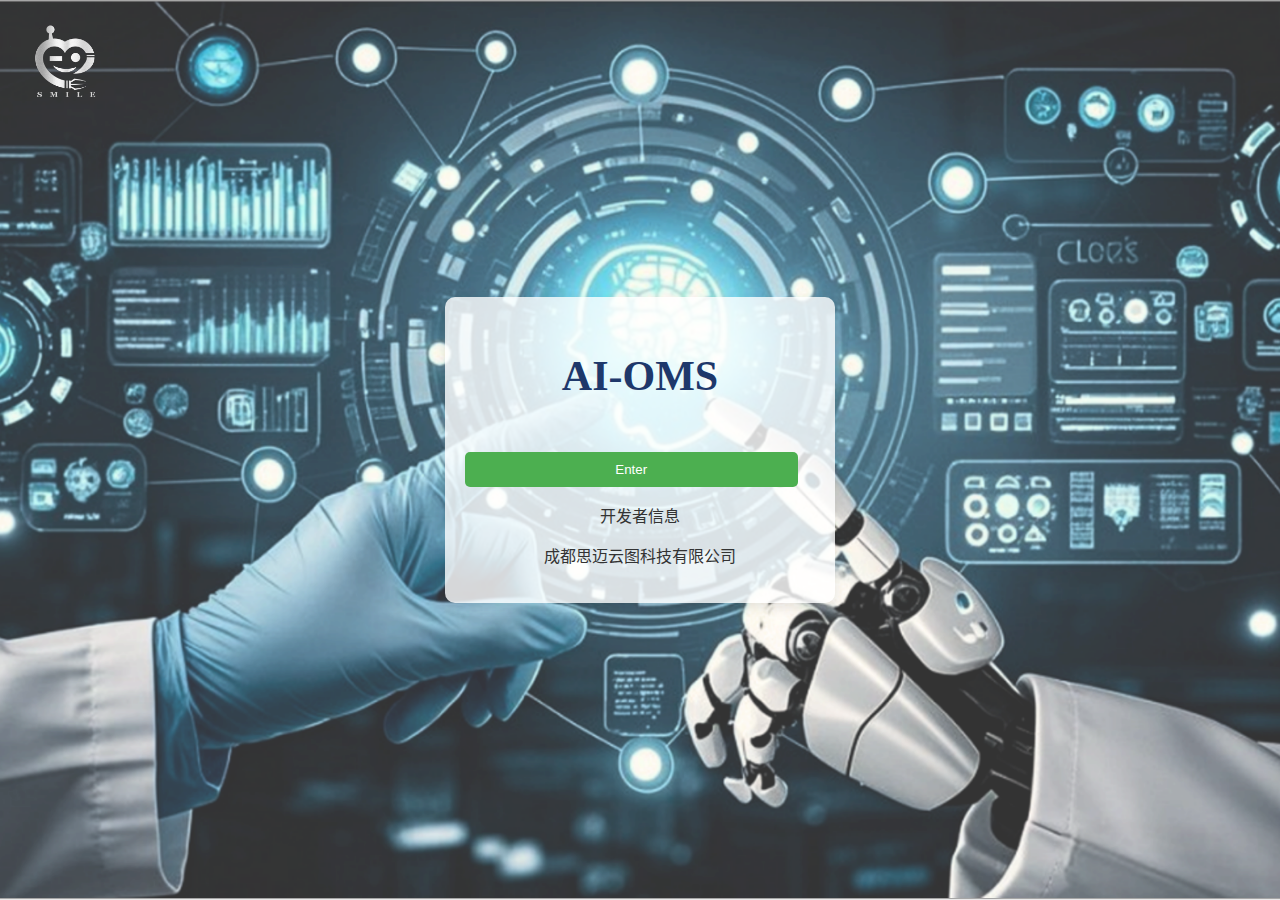
<file: index.html>
<!DOCTYPE html>
<html lang="zh-CN">
<head>
    <meta charset="UTF-8">
    <meta name="viewport" content="width=device-width, initial-scale=1.0">
    <title>Login Page</title>
    <style>
        body {
            margin: 0;
            padding: 0;
            font-family: Arial, sans-serif;
            /* 设置背景图片 */
            background-image: url('background2.png');
            background-size: cover; /* 覆盖整个容器 */
            background-position: center; /* 居中显示 */
            background-repeat: no-repeat; /* 不重复 */
            min-height: 100vh; /* 确保页面高度至少为一屏 */
            display: flex;
            justify-content: center;
            align-items: center;
        }

        .logo {
            position:absolute;
            top: 10px;
            left: 10px;
            width: 110px;
            z-index: 2;
        }
        .login-container {
            background-color: rgba(255, 255, 255, 0.8); /* 半透明背景 */
            padding: 20px;
            border-radius: 10px;
            box-shadow: 0 4px 12px rgba(0, 0, 0, 0.1);
            width: 350px;
            max-width: 90%;
            align-items: center;
        }

        .login-form h2 {
            text-align: center;
            /* margin-bottom: 20px; */
            font-family: "Times New Roman", Times, serif; 
            font-size: 42px; /* 根据实际需求调整大小 */ 
            color: rgb(30,56,107); /* 近似的深蓝色，可根据实际色值微调 */
        }

        .form-group {
            margin-bottom: 15px;
        }

        .form-group label {
            display: block;
            margin-bottom: 5px;
        }

        .form-group input {
            width: 90%;
            padding: 10px;
            border: 1px solid #ddd;
            border-radius: 5px;
        }

        button {
            width: 95%;
            padding: 10px;
            background-color: #4CAF50;
            color: white;
            border: none;
            border-radius: 5px;
            cursor: pointer;
        }
        .developer-info {
            color: black;
            font-size: 16px;
            align-items: center;
            color: #333;        /* 深灰色字体 */
            text-align: center;
        }
    </style>
</head>
<body>
    <div>
        <img src="logo2.png" class="logo">
    </div>
    <div>
        <div class="login-container">
            <form class="login-form">
                <h2>AI-OMS</h2>            
<!--                 <div class="form-group">
                    <label for="username">username</label>
                    <input type="text" id="username" placeholder="Enter your username">
                </div>
                <div class="form-group">
                    <label for="password">password</label>
                    <input type="password" id="password" placeholder="Enter your password">
                </div> -->
                <button id="login" type="submit">Enter</button>  
            </form>
            <p class="developer-info">开发者信息</p>
            <p class="developer-info">成都思迈云图科技有限公司</p>
        </div>
        
    </div>
    
    <script> 
        const loginButton = document.getElementById("login");

        // add click event on login button
        loginButton.addEventListener("click", (e) => {
            e.preventDefault(); // 阻止表单默认提交
            // const username = document.getElementById('username').value;
            // const password = document.getElementById('password').value;
            
            // // 预设账号（实际项目中需替换为后端验证）
            // const validUsername = "admin";
            // const validPassword = "123456";
            
            // if (username === validUsername && password === validPassword) {
            //     // 验证成功，跳转
            //     window.location.href = 'main.html';
            // } else {
            //     alert('Incorrect user name or password');
            // }
            window.location.href = 'main.html';
                })
    </script>
</body>
</html>
</file>
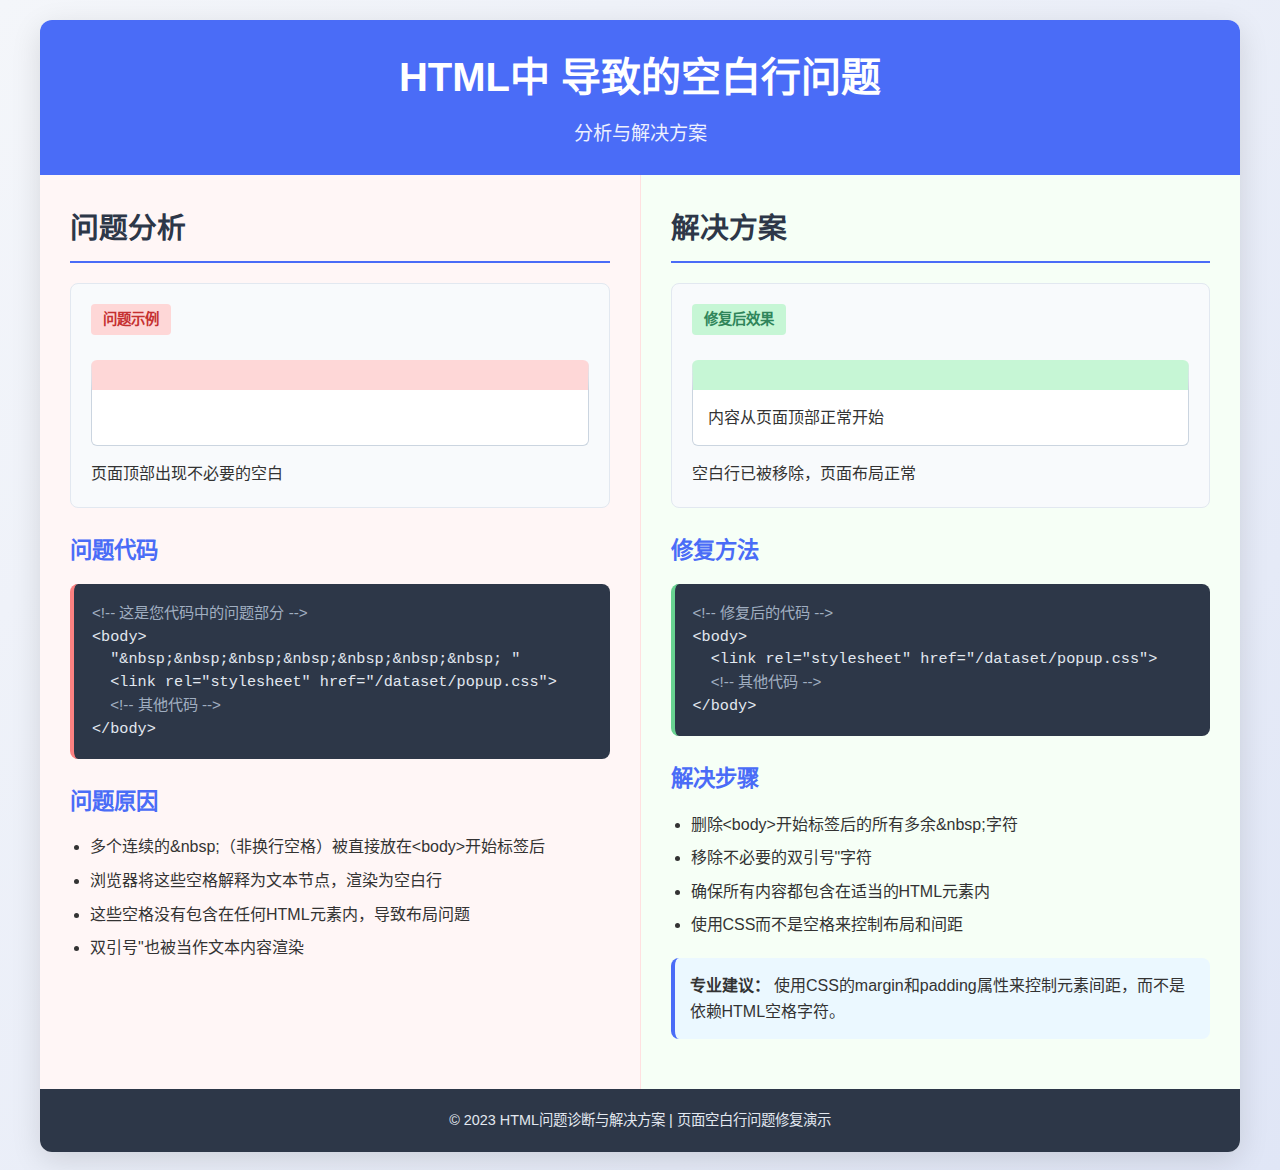
<file: demo.html>
<!DOCTYPE html>
<html lang="zh-CN">
<head>
    <meta charset="UTF-8">
    <meta name="viewport" content="width=device-width, initial-scale=1.0">
    <title>HTML空白行问题分析与解决</title>
    <style>
        * {
            margin: 0;
            padding: 0;
            box-sizing: border-box;
            font-family: 'Segoe UI', Tahoma, Geneva, Verdana, sans-serif;
        }
        
        body {
            background: linear-gradient(135deg, #f4f6fa 0%, #e0e6f6 100%);
            color: #333;
            line-height: 1.6;
            padding: 20px;
        }
        
        .container {
            max-width: 1200px;
            margin: 0 auto;
            background: white;
            border-radius: 12px;
            box-shadow: 0 8px 30px rgba(0, 0, 0, 0.12);
            overflow: hidden;
        }
        
        header {
            background: #4a6cf7;
            color: white;
            padding: 25px 40px;
            text-align: center;
        }
        
        h1 {
            font-size: 2.5rem;
            margin-bottom: 10px;
        }
        
        .subtitle {
            font-size: 1.2rem;
            opacity: 0.9;
        }
        
        .content {
            display: flex;
            padding: 0;
        }
        
        .problem, .solution {
            flex: 1;
            padding: 30px;
        }
        
        .problem {
            background: #fff6f6;
            border-right: 1px solid #ffe0e0;
        }
        
        .solution {
            background: #f6fff6;
        }
        
        h2 {
            font-size: 1.8rem;
            margin-bottom: 20px;
            color: #2d3748;
            padding-bottom: 10px;
            border-bottom: 2px solid #4a6cf7;
        }
        
        h3 {
            font-size: 1.4rem;
            margin: 25px 0 15px;
            color: #4a6cf7;
        }
        
        .code-container {
            background: #2d3748;
            color: #e2e8f0;
            padding: 18px;
            border-radius: 8px;
            margin: 15px 0;
            overflow-x: auto;
            font-family: 'Consolas', 'Monaco', monospace;
            font-size: 0.95rem;
            line-height: 1.5;
        }
        
        .code-comment {
            color: #a0aec0;
        }
        
        .problem-code {
            border-left: 4px solid #fc8181;
        }
        
        .solution-code {
            border-left: 4px solid #68d391;
        }
        
        .visual-demo {
            background: #f8fafc;
            padding: 20px;
            border-radius: 8px;
            margin: 20px 0;
            border: 1px solid #e2e8f0;
        }
        
        .demo-box {
            background: white;
            padding: 15px;
            border: 1px solid #cbd5e0;
            border-radius: 6px;
            margin: 15px 0;
        }
        
        .problem-demo {
            border-top: 30px solid #fed7d7;
        }
        
        .solution-demo {
            border-top: 30px solid #c6f6d5;
        }
        
        .label {
            display: inline-block;
            padding: 4px 12px;
            border-radius: 4px;
            font-size: 0.9rem;
            font-weight: 600;
            margin-bottom: 10px;
        }
        
        .problem-label {
            background: #fed7d7;
            color: #c53030;
        }
        
        .solution-label {
            background: #c6f6d5;
            color: #2f855a;
        }
        
        ul {
            padding-left: 20px;
            margin: 15px 0;
        }
        
        li {
            margin-bottom: 8px;
        }
        
        .tip {
            background: #ebf8ff;
            padding: 15px;
            border-radius: 8px;
            margin: 20px 0;
            border-left: 4px solid #4a6cf7;
        }
        
        footer {
            text-align: center;
            padding: 20px;
            background: #2d3748;
            color: #e2e8f0;
            font-size: 0.9rem;
        }
        
        @media (max-width: 768px) {
            .content {
                flex-direction: column;
            }
            
            .problem {
                border-right: none;
                border-bottom: 1px solid #ffe0e0;
            }
        }
    </style>
</head>
<body>
    <div class="container">
        <header>
            <h1>HTML中&nbsp;导致的空白行问题</h1>
            <p class="subtitle">分析与解决方案</p>
        </header>
        
        <div class="content">
            <div class="problem">
                <h2>问题分析</h2>
                
                <div class="visual-demo">
                    <span class="label problem-label">问题示例</span>
                    <div class="demo-box problem-demo">
                        &nbsp;&nbsp;&nbsp;&nbsp;&nbsp;&nbsp;&nbsp;
                        <!-- 这里模拟了原始代码中的问题 -->
                    </div>
                    <p>页面顶部出现不必要的空白</p>
                </div>
                
                <h3>问题代码</h3>
                <div class="code-container problem-code">
                    <span class="code-comment">&lt;!-- 这是您代码中的问题部分 --&gt;</span><br>
                    &lt;body&gt;<br>
                    &nbsp;&nbsp;"&amp;nbsp;&amp;nbsp;&amp;nbsp;&amp;nbsp;&amp;nbsp;&amp;nbsp;&amp;nbsp; "<br>
                    &nbsp;&nbsp;&lt;link rel="stylesheet" href="/dataset/popup.css"&gt;<br>
                    &nbsp;&nbsp;<span class="code-comment">&lt;!-- 其他代码 --&gt;</span><br>
                    &lt;/body&gt;
                </div>
                
                <h3>问题原因</h3>
                <ul>
                    <li>多个连续的<code>&amp;nbsp;</code>（非换行空格）被直接放在<code>&lt;body&gt;</code>开始标签后</li>
                    <li>浏览器将这些空格解释为文本节点，渲染为空白行</li>
                    <li>这些空格没有包含在任何HTML元素内，导致布局问题</li>
                    <li>双引号<code>"</code>也被当作文本内容渲染</li>
                </ul>
            </div>
            
            <div class="solution">
                <h2>解决方案</h2>
                
                <div class="visual-demo">
                    <span class="label solution-label">修复后效果</span>
                    <div class="demo-box solution-demo">
                        <!-- 空白已被正确移除 -->
                        内容从页面顶部正常开始
                    </div>
                    <p>空白行已被移除，页面布局正常</p>
                </div>
                
                <h3>修复方法</h3>
                <div class="code-container solution-code">
                    <span class="code-comment">&lt;!-- 修复后的代码 --&gt;</span><br>
                    &lt;body&gt;<br>
                    &nbsp;&nbsp;&lt;link rel="stylesheet" href="/dataset/popup.css"&gt;<br>
                    &nbsp;&nbsp;<span class="code-comment">&lt;!-- 其他代码 --&gt;</span><br>
                    &lt;/body&gt;
                </div>
                
                <h3>解决步骤</h3>
                <ul>
                    <li>删除<code>&lt;body&gt;</code>开始标签后的所有多余<code>&amp;nbsp;</code>字符</li>
                    <li>移除不必要的双引号<code>"</code>字符</li>
                    <li>确保所有内容都包含在适当的HTML元素内</li>
                    <li>使用CSS而不是空格来控制布局和间距</li>
                </ul>
                
                <div class="tip">
                    <strong>专业建议：</strong> 使用CSS的margin和padding属性来控制元素间距，而不是依赖HTML空格字符。
                </div>
            </div>
        </div>
        
        <footer>
            <p>© 2023 HTML问题诊断与解决方案 | 页面空白行问题修复演示</p>
        </footer>
    </div>
</body>
</html>
</file>
